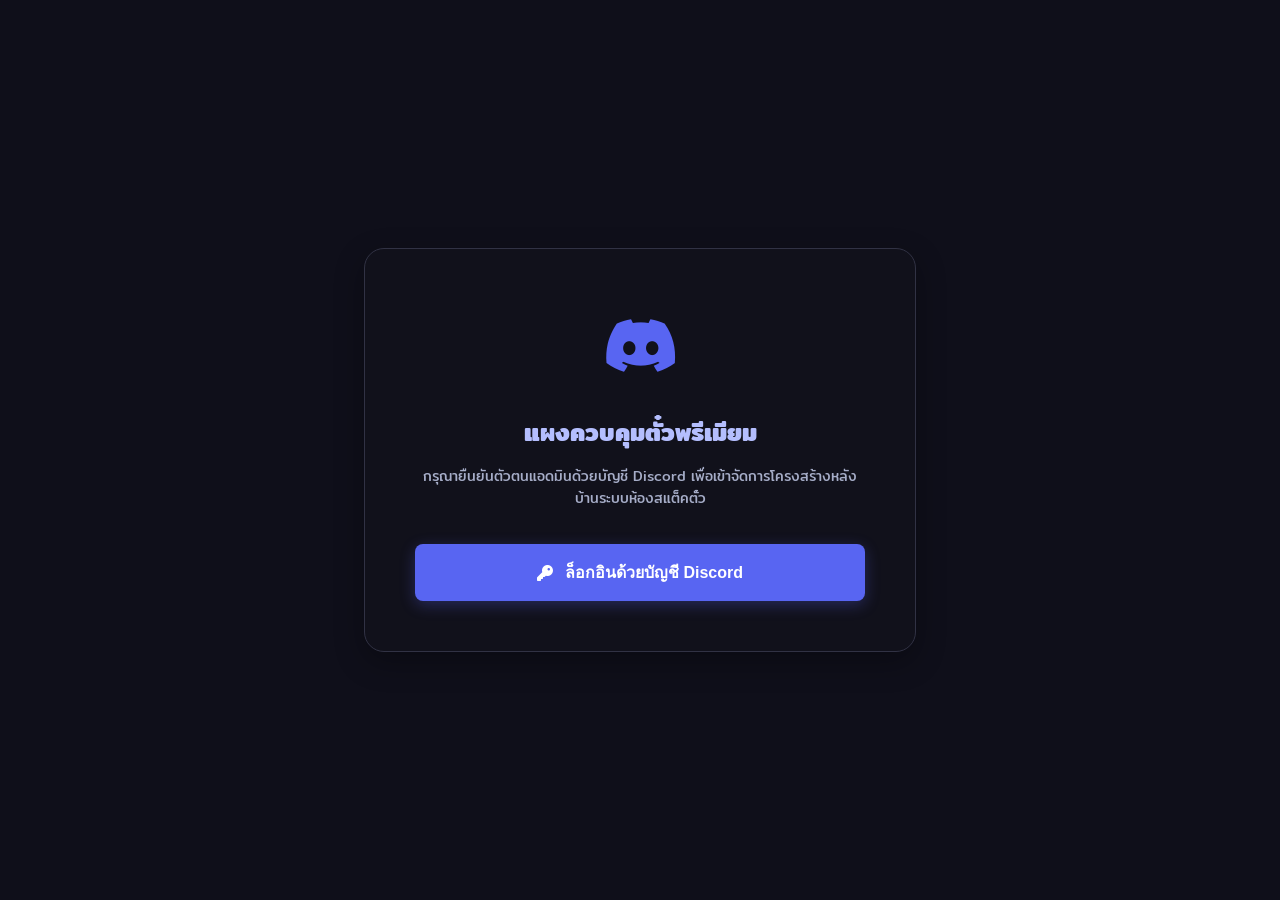
<file: index.html>
<!DOCTYPE html>
<html lang="th">
<head>
    <meta charset="UTF-8">
    <meta name="viewport" content="width=device-width, initial-scale=1.0">
    <title>Asura Shop Gateway</title>
    <link href="https://fonts.googleapis.com/css2?family=Mitr:wght@400;600&display=swap" rel="stylesheet">
    <link rel="stylesheet" href="https://cdnjs.cloudflare.com/ajax/libs/font-awesome/6.4.0/css/all.min.css">
    <style>
        body {
            background: #0f0f1a; color: #fff; font-family: 'Mitr', sans-serif; display: flex; justify-content: center; align-items: center; height: 100vh; margin: 0;
        }
        .login-card {
            background: #11111b; border: 1px solid #313244; padding: 50px; border-radius: 20px; text-align: center; box-shadow: 0 10px 30px rgba(0,0,0,0.3); width: 450px;
        }
        h1 { font-size: 24px; margin-bottom: 10px; color: #b4befe; }
        p { color: #a6adc8; font-size: 14px; margin-bottom: 35px; }
        .btn-discord {
            background: #5865f2; color: white; border: none; padding: 16px 32px; font-size: 16px; font-weight: 600; border-radius: 8px; cursor: pointer; display: inline-flex; align-items: center; gap: 12px; transition: 0.2s; width: 100%; justify-content: center; box-shadow: 0 4px 15px rgba(88,101,242,0.3);
        }
        .btn-discord:hover {
            background: #4752c4; transform: translateY(-2px);
        }
    </style>
</head>
<body>
    <div class="login-card">
        <div style="font-size: 60px; color: #5865f2; margin-bottom: 20px;"><i class="fa-brands fa-discord"></i></div>
        <h1>แผงควบคุมตั๋วพรีเมียม</h1>
        <p>กรุณายืนยันตัวตนแอดมินด้วยบัญชี Discord เพื่อเข้าจัดการโครงสร้างหลังบ้านระบบห้องสแต็คตั๋ว</p>
        <button class="btn-discord" id="loginBtn"><i class="fa-solid fa-key"></i> ล็อกอินด้วยบัญชี Discord</button>
    </div>
    <script src="app.js"></script>
</body>
</html>
</file>
<file: style.css>
* {
    margin: 0; padding: 0; box-sizing: border-box; font-family: 'Mitr', sans-serif;
}
body {
    background: #0f0f1a; color: #cdd6f4; display: flex; height: 100vh; overflow: hidden;
}
.sidebar {
    width: 320px; background: #11111b; border-right: 1px solid #313244; display: flex; flex-direction: column; justify-content: space-between; padding: 25px;
}
.bot-brand {
    text-align: center; margin-bottom: 30px;
}
.bot-brand img {
    width: 85px; height: 85px; border-radius: 50%; border: 3px solid #b4befe; box-shadow: 0 0 15px rgba(180,190,254,0.3);
}
.bot-brand h2 {
    font-size: 18px; color: #fff; margin-top: 12px;
}
.status-badge {
    background: rgba(166,227,161,0.1); color: #a6e3a1; font-size: 12px; padding: 6px 12px; border-radius: 20px; display: inline-block; margin-top: 8px; border: 1px solid rgba(166,227,161,0.2);
}
.nav-menu {
    display: flex; flex-direction: column; gap: 10px; flex-grow: 1; margin-top: 20px;
}
.menu-btn {
    background: none; border: none; color: #cdd6f4; text-align: left; padding: 14px 18px; font-size: 15px; border-radius: 8px; cursor: pointer; display: flex; align-items: center; gap: 12px; transition: 0.2s;
}
.menu-btn:hover, .menu-btn.active {
    background: #252538; color: #b4befe; font-weight: 600;
}
.user-profile-footer {
    display: flex; align-items: center; gap: 12px; background: #181825; padding: 12px; border-radius: 12px; border: 1px solid #313244;
}
.user-profile-footer img {
    width: 42px; height: 42px; border-radius: 50%;
}
.logout-btn {
    background: none; border: none; color: #f38ba8; font-size: 20px; cursor: pointer; margin-left: auto; transition: 0.2s;
}
.logout-btn:hover {
    transform: scale(1.1);
}
.content-workspace {
    flex-grow: 1; display: flex; flex-direction: column; background: #1e1e2e;
}
.top-navbar {
    background: #11111b; padding: 20px 40px; display: flex; justify-content: space-between; align-items: center; border-bottom: 1px solid #313244;
}
.top-navbar h1 {
    font-size: 22px; color: #fff;
}
.select-custom {
    background: #313244; color: #fff; border: 1px solid #45475a; padding: 10px 18px; border-radius: 8px; font-size: 14px; outline: none; cursor: pointer;
}
.view-scroller {
    padding: 40px; overflow-y: auto; flex-grow: 1; display: flex; flex-direction: column; gap: 25px;
}
.tab-panel {
    display: none; flex-direction: column; gap: 25px;
}
.tab-panel.active {
    display: flex;
}
.cute-card {
    background: #11111b; border: 1px solid #313244; border-radius: 16px; padding: 30px; box-shadow: 0 4px 20px rgba(0,0,0,0.15);
}
.cute-card h3 {
    font-size: 18px; color: #fff; margin-bottom: 20px; display: flex; align-items: center; gap: 10px;
}
.input-cute {
    width: 100%; background: #1e1e2e; border: 1px solid #45475a; color: #fff; padding: 14px; border-radius: 8px; font-size: 15px; outline: none; margin-top: 8px; transition: 0.2s;
}
.input-cute:focus {
    border-color: #b4befe;
}
.btn-gradient-save {
    background: linear-gradient(135deg, #b4befe, #74c7ec); color: #11111b; border: none; padding: 14px 28px; font-size: 15px; font-weight: 700; border-radius: 8px; cursor: pointer; transition: 0.2s; box-shadow: 0 4px 15px rgba(180,190,254,0.2);
}
.btn-gradient-save:hover {
    transform: translateY(-2px); box-shadow: 0 6px 20px rgba(180,190,254,0.3);
}
.cute-table {
    width: 100%; border-collapse: collapse; text-align: left; margin-top: 10px;
}
.cute-table th {
    background: #181825; padding: 15px; color: #94e2d5; font-weight: 600; border-bottom: 2px solid #313244;
}
.cute-table td {
    padding: 15px; border-bottom: 1px solid #313244; font-size: 15px;
}
.btn-view-transcript {
    background: #313244; color: #89b4fa; border: 1px solid #45475a; padding: 8px 16px; border-radius: 6px; cursor: pointer; font-size: 13px; transition: 0.2s;
}
.btn-view-transcript:hover {
    background: #89b4fa; color: #11111b;
}
.modal-blur-overlay {
    position: fixed; top: 0; left: 0; width: 100%; height: 100%; background: rgba(0,0,0,0.75); backdrop-filter: blur(5px); display: none; justify-content: center; align-items: center; z-index: 999;
}
.modal-blur-overlay.active {
    display: flex;
}
.cute-discord-modal {
    width: 750px; max-height: 85vh; background: #1e1e2e; border: 1px solid #45475a; border-radius: 16px; display: flex; flex-direction: column; overflow: hidden; box-shadow: 0 10px 40px rgba(0,0,0,0.5);
}
.discord-embed-mimic {
    background: #181825; border-left: 4px solid #a6e3a1; padding: 20px; margin: 20px 30px 10px 30px; border-radius: 4px;
}
.embed-field-grid {
    display: grid; grid-template-columns: repeat(3, 1fr); gap: 15px; margin-top: 12px;
}
.mimic-field {
    font-size: 14px; font-weight: bold;
}
.chat-stream {
    padding: 20px 30px; overflow-y: auto; flex-grow: 1; background: #11111b; display: flex; flex-direction: column; gap: 15px;
}
.chat-bubble-row {
    display: flex; gap: 15px; align-items: flex-start;
}
.chat-bubble-row img {
    width: 40px; height: 40px; border-radius: 50%;
}
.chat-text-box {
    background: #1e1e2e; padding: 10px 14px; border-radius: 8px; margin-top: 5px; font-size: 14px; color: #e6e9ef; line-height: 1.4; border: 1px solid #313244;
}
</file>
